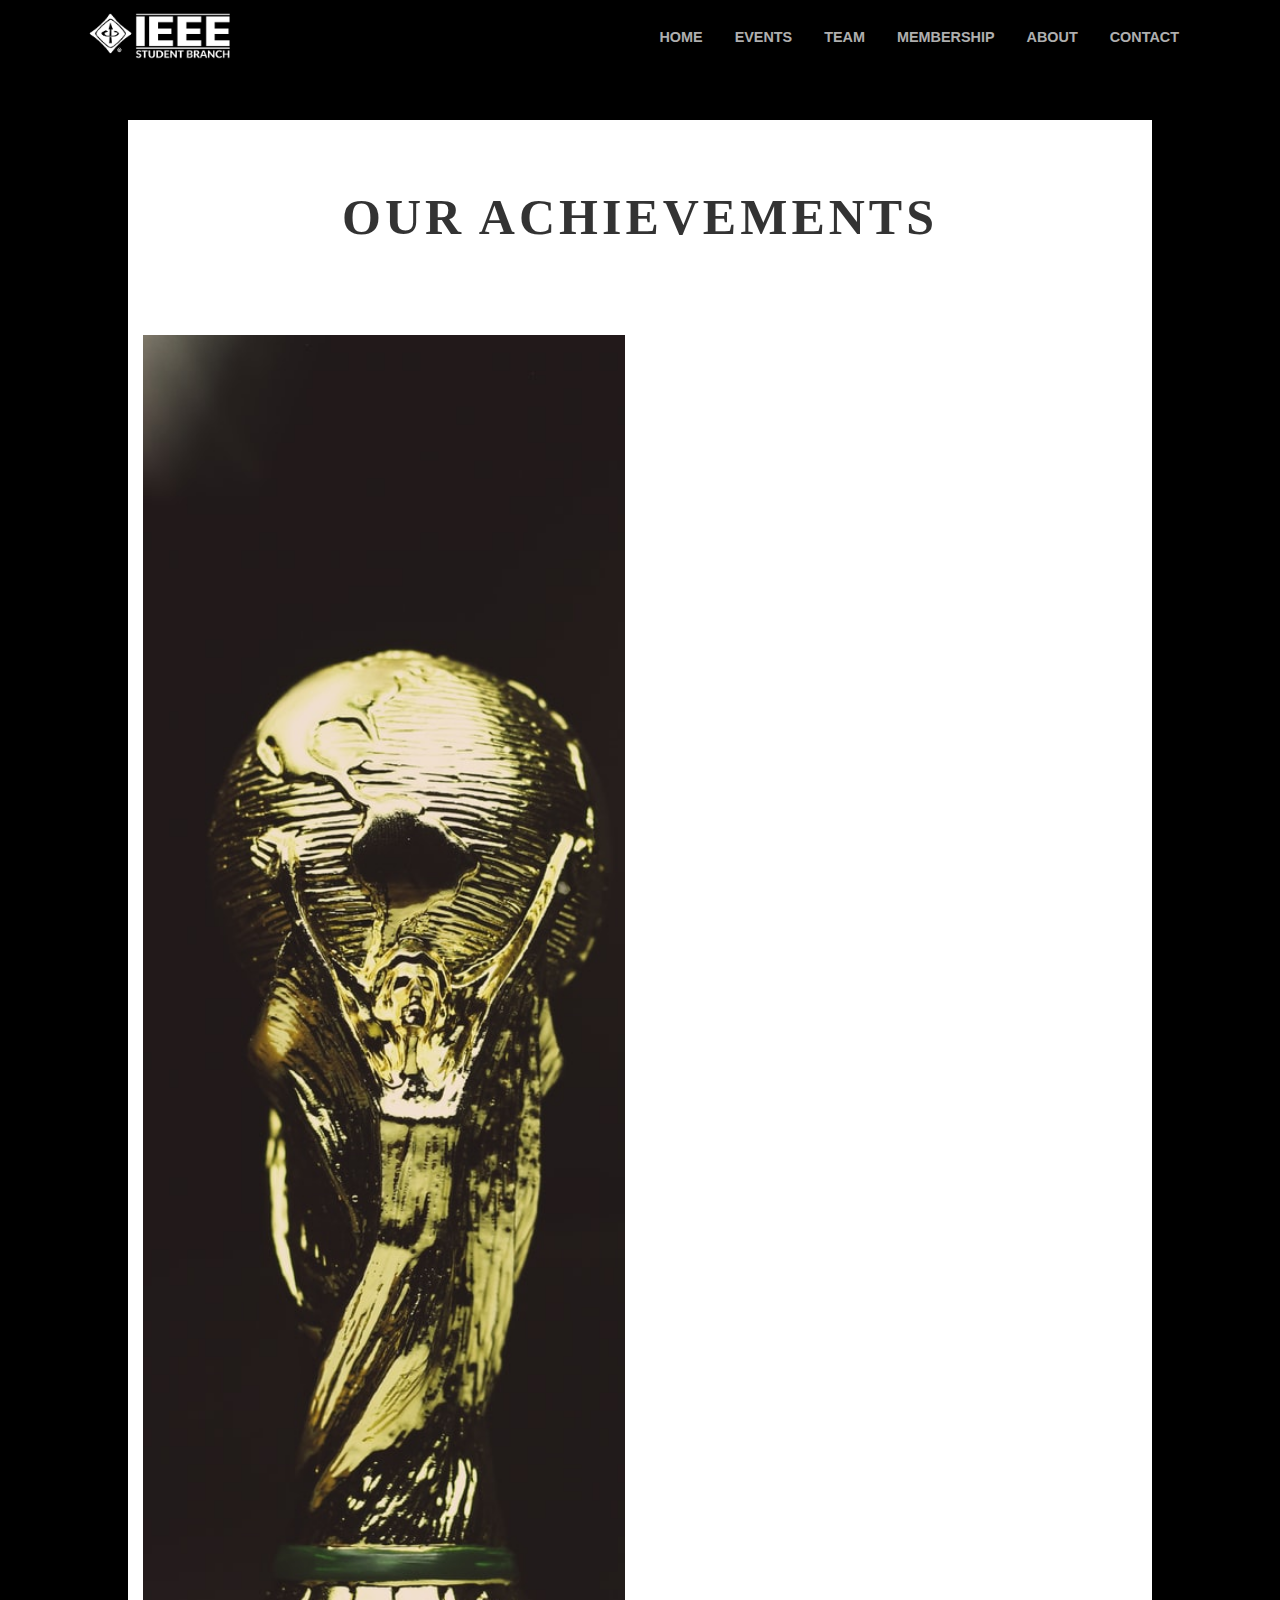
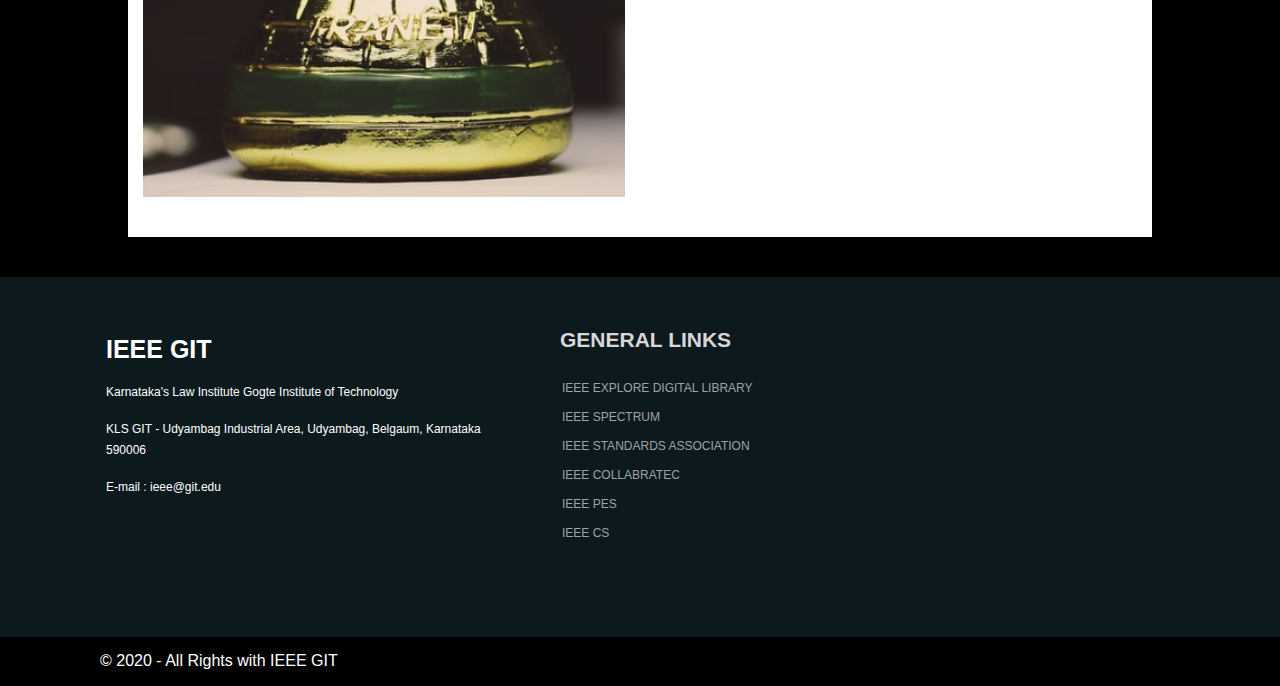
<file: pages/achivements.html>
<!DOCTYPE html>
<html lang="en">
    <head>
        <title>Achievement</title>
        <meta charset="utf-8" />
        <meta
            name="viewport"
            content="width=device-width, initial-scale=1, shrink-to-fit=no"
        />
        
        <link
            rel="stylesheet"
            href="https://stackpath.bootstrapcdn.com/bootstrap/4.3.1/css/bootstrap.min.css"
            integrity="sha384-ggOyR0iXCbMQv3Xipma34MD+dH/1fQ784/j6cY/iJTQUOhcWr7x9JvoRxT2MZw1T"
            crossorigin="anonymous"
        />
        <link rel="stylesheet" href="../css/style.css" />
        <link rel="stylesheet" href="../css/footer.css" />
        <link rel="stylesheet" href="../css/style-achivements.css" />
        <link href="../css/creative.min.css" rel="stylesheet" />
        
    </head>
    <body style="background-color: black;">
        <!-- ##################################### navbar ############################### -->
        <nav
            class="navbar navbar-expand-lg navbar-light fixed-top"
            id="mainNav"
        >
            <!--indicator-->
            <div id="indicator" class="indicator"></div>
            <div class="container" id>
                <a class="navbar-brand js-scroll-trigger" href="../index.html"
                    ><img src="../img/iit-ieee.png" width="150px" height="50px"
                /></a>
                <button
                    class="navbar-toggler navbar-toggler-right"
                    type="button"
                    data-toggle="collapse"
                    data-target="#navbarResponsive"
                    aria-controls="navbarResponsive"
                    aria-expanded="false"
                    aria-label="Toggle navigation"
                >
                    <span class="navbar-toggler-icon"></span>
                </button>
                <div class="collapse navbar-collapse" id="navbarResponsive">
                    <ul class="navbar-nav ml-auto">
                        <li class="nav-item">
                            <a
                                class="nav-link js-scroll-trigger"
                                href="../index.html"
                                >Home</a
                            >
                        </li>
                        <li class="nav-item">
                            <a
                                class="nav-link js-scroll-trigger"
                                href="./events.html"
                                >Events</a
                            >
                        </li>

                        <li class="nav-item">
                            <a
                                class="nav-link js-scroll-trigger"
                                href="./team.html"
                                >Team</a
                            >
                        </li>
                        <li class="nav-item">
                            <a
                                class="nav-link js-scroll-trigger"
                                href="./membership.html"
                                >Membership</a
                            >
                        </li>

                        <li class="nav-item">
                            <a
                                class="nav-link js-scroll-trigger"
                                href="./about.html"
                                >About</a
                            >
                        </li>

                        <li class="nav-item">
                            <a
                                class="nav-link js-scroll-trigger"
                                href="../index.html"
                                >Contact</a
                            >
                        </li>
                    </ul>
                </div>
            </div>
        </nav>
        <section class="achievements">
            <div class="container">
                <h2 class="header-achievement">Our Achievements</h2>
                <div class="row">
                    <div class="col-md-6 img-wrapper">
                        <img
                            src="../img/ach.jpg"
                            alt="our achievements"
                            class="achievement-img"
                        />
                    </div>
                    <div class="col-md-6">
                        <ul class="achievement-ul">
                            <li class="achievements-li">
                                Faculty from E&C Engg. and Computer Science
                                Engg. Dept. came together, formed a group to
                                access and submit technical papers in IEEE. the
                                group then took membership in this professional
                                body in 1980’s.
                            </li>
                            <li class="achievements-li">
                                To provide a common platform to faculties,
                                researchers and students, institute had
                                organised GITCON in 1990’s. This initiated
                                activities under the name of Technical Chapter
                                of IEEE in the academic year 1995-96.
                            </li>
                            <li class="achievements-li">
                                The MGA (Member and Geographic Activities) under
                                IEEE officially approved formation of a
                                professional student branch of KLS’s Gogte
                                Institute of Technology in the year 2003. The
                                <strong
                                    >IEEE Student Branch of Gogte Institute of
                                    Technology
                                </strong>
                                got its certificate dated 17th June 2003. This
                                was the first Professional Student Chapter of
                                the Institute.
                            </li>
                            <li class="achievements-li">
                                Since 2003, the student branch is an active
                                professional body serving the IEEE community and
                                the faculty and students of the institute. The
                                student branch has successfully organised
                                <strong>
                                    Student Symposiums
                                </strong>
                                named
                                <strong>
                                    INFINITY
                                </strong>
                                in
                                <strong>
                                    2004
                                </strong>
                                <strong>
                                    and PAANCHAJANYA (student branch’s technical
                                    annual flagship event) since 2006 till date.
                                </strong>
                            </li>
                            <li class="achievements-li">
                                In the academic year 2014-15, the student branch
                                received a grant of $300 from IEEE Headquarters
                                under the <strong> STAR Program. </strong> This
                                was for the events conducted for rural and urban
                                school girls, to motivate them to take up
                                science and engineering for a career.
                            </li>
                            <li class="achievements-li">
                                In the year 2015, the student branch celebrated
                                3 decades of its association with IEEE along
                                with completing 2 decades of holding the first
                                technical conference in the institute, and also
                                celebrated a decade (10 years) of organising
                                <strong>
                                    PAANCHAJANYA
                                </strong>
                                which became a popular name in the region and
                                few cities of the neighbouring states. The event
                                marked felicitating the pioneers of the
                                institute who initiated IEEE professional
                                activities: Dr. D. H. Rao; Shri. Hemant Kamat;
                                Dr. R. V. Kulkarni; Dr. G. R. Udupi and Prof.
                                Vineeta P. Gejji.
                            </li>
                            <li class="achievements-li">
                                In the year 2016, Student branch of KLS’s Gogte
                                Institute of Technology hosted the first North
                                Karnataka Student Young Professional and WIE
                                Congress (NKSYWC).
                            </li>
                            <li class="achievements-li">
                                Three professional members of the student
                                branch, Prof. Vineeta P. Gejji; Dr. N. S.
                                Sirdeshpande; Dr. D. B. Kulkarni have been
                                elevated as
                                <strong>
                                    SENIOR MEMBER
                                </strong>
                                to appreciate their contributions to IEEE.
                            </li>
                        </ul>
                    </div>
                </div>
            </div>
        </section>
        <!--footer start from here-->
        <footer>
            <div class="container">
                <div class="row">
                    <div class="col-md-5 col-sm-6 footerleft">
                        <div class="logofooter">IEEE GIT</div>
                        <p>
                            Karnataka's Law Institute Gogte Institute of
                            Technology
                        </p>
                        <p>
                            <i class="fa fa-map-pin"></i>KLS GIT - Udyambag
                            Industrial Area, Udyambag, Belgaum, Karnataka 590006
                        </p>

                        <p>
                            <i class="fa fa-envelope"></i> E-mail : ieee@git.edu
                        </p>
                    </div>
                    <div class="col-md-3 col-sm-6 paddingtop-bottom">
                        <h6 class="heading7">GENERAL LINKS</h6>
                        <ul class="footer-ul">
                            <li>
                                <a
                                    href="http://ieeexplore.ieee.org/Xplore/home.jsp"
                                >
                                    IEEE EXPLORE DIGITAL LIBRARY</a
                                >
                            </li>
                            <li>
                                <a href="http://spectrum.ieee.org/">
                                    IEEE SPECTRUM</a
                                >
                            </li>
                            <li>
                                <a href="http://standards.ieee.org/">
                                    IEEE STANDARDS ASSOCIATION</a
                                >
                            </li>

                            <li>
                                <a
                                    href="http://collabratec.ieee.org/?utm_source=mm_link&utm_campaign=coll&utm_medium=com&utm_term=Collabratec"
                                >
                                    IEEE COLLABRATEC</a
                                >
                            </li>
                            <li>
                                <a href="http://www.ieee-pels.org/">
                                    IEEE PES</a
                                >
                            </li>
                            <li>
                                <a
                                    href="http://www.computer.org/portal/site/ieeecs/index.jsp"
                                >
                                    IEEE CS</a
                                >
                            </li>
                        </ul>
                    </div>
                    <div class="col-md-4 col-sm-6 paddingtop-bottom">
                        <div id="footer" class="row">
                            <iframe
                                src="https://www.facebook.com/plugins/page.php?href=https%3A%2F%2Fwww.facebook.com%2Fieeeniec%2F&tabs=timeline&width=350&height=400&small_header=false&adapt_container_width=true&hide_cover=false&show_facepile=true&appId"
                                width="350"
                                height="310"
                                style="border: none; overflow: hidden;"
                                scrolling="no"
                                frameborder="0"
                                allowTransparency="true"
                            ></iframe>

                            <br />
                        </div>
                    </div>
                </div>
            </div>
        </footer>
        <!--footer start from here-->

        <div class="copyright">
            <div class="container">
                <div class="col-md-12">
                    <p>© 2020 - All Rights with IEEE GIT</p>
                </div>
                <div class="col-md-6"></div>
            </div>
        </div>

        <script
            src="https://code.jquery.com/jquery-3.3.1.slim.min.js"
            integrity="sha384-q8i/X+965DzO0rT7abK41JStQIAqVgRVzpbzo5smXKp4YfRvH+8abtTE1Pi6jizo"
            crossorigin="anonymous"
        ></script>
        <script
            src="https://cdnjs.cloudflare.com/ajax/libs/popper.js/1.14.7/umd/popper.min.js"
            integrity="sha384-UO2eT0CpHqdSJQ6hJty5KVphtPhzWj9WO1clHTMGa3JDZwrnQq4sF86dIHNDz0W1"
            crossorigin="anonymous"
        ></script>
        <script
            src="https://stackpath.bootstrapcdn.com/bootstrap/4.3.1/js/bootstrap.min.js"
            integrity="sha384-JjSmVgyd0p3pXB1rRibZUAYoIIy6OrQ6VrjIEaFf/nJGzIxFDsf4x0xIM+B07jRM"
            crossorigin="anonymous"
        ></script>
        <script src="../js/achivements.js"></script>
    </body>
</html>
</file>
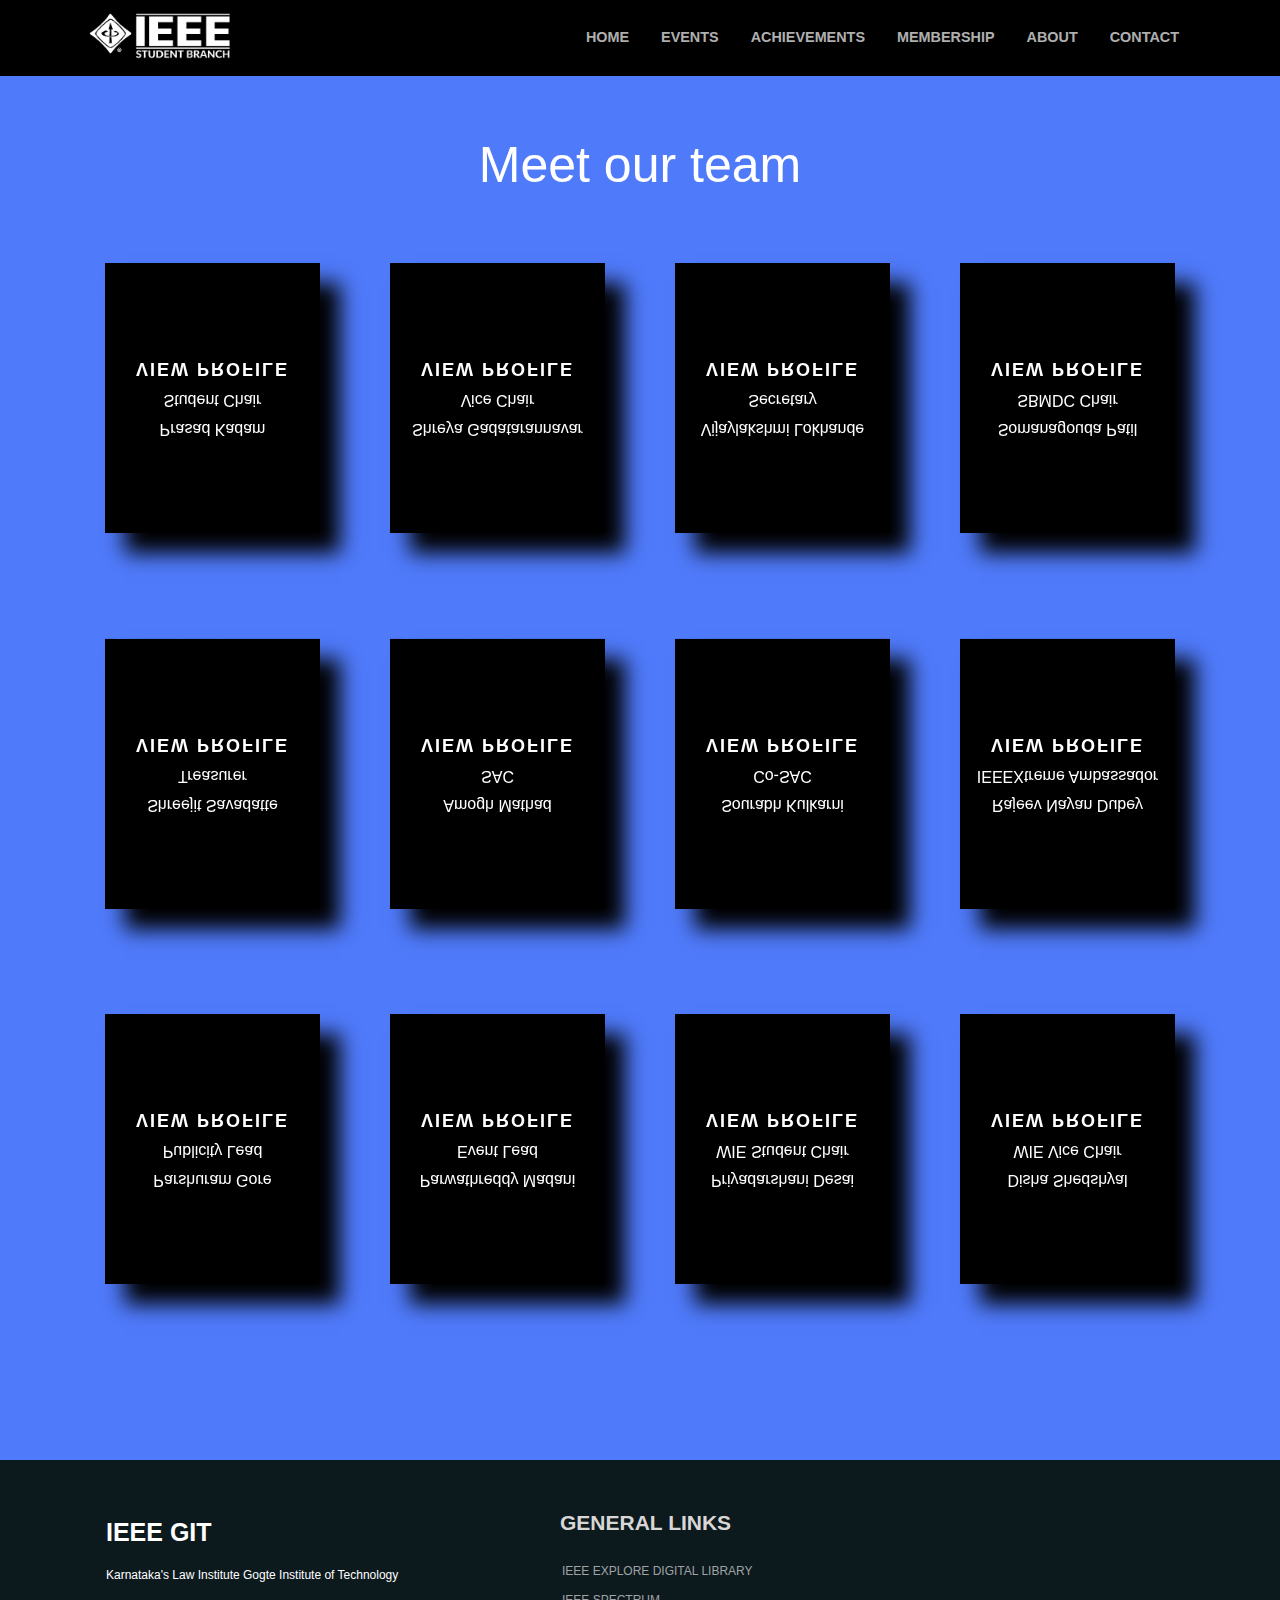
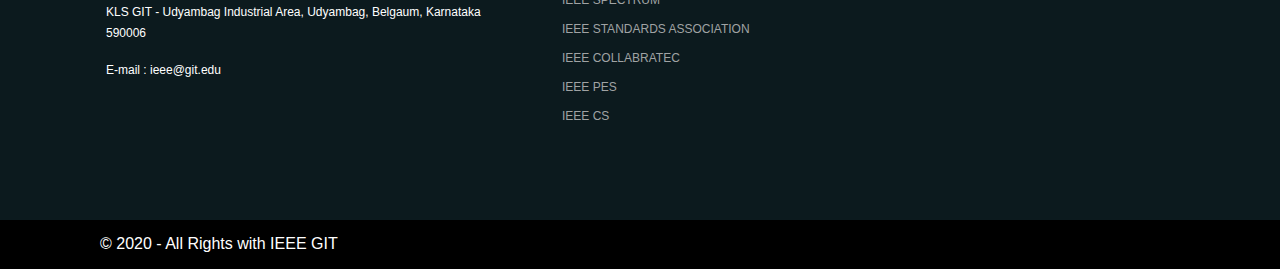
<file: pages/team.html>
<!DOCTYPE html>
<head>
    <title>Team</title>
    <meta name="viewport" content="width=device-width, initial-scale=1" />
    <link rel="stylesheet" href="../css/footer.css" />
    <link
        rel="stylesheet"
        href="https://stackpath.bootstrapcdn.com/bootstrap/4.3.1/css/bootstrap.min.css"
        integrity="sha384-ggOyR0iXCbMQv3Xipma34MD+dH/1fQ784/j6cY/iJTQUOhcWr7x9JvoRxT2MZw1T"
        crossorigin="anonymous"
    />
    <link rel="stylesheet" href="../css/style.css" />
    <link rel="stylesheet" type="text/css" href="../css/footer.css" />
    <link rel="stylesheet" href="../css/creative.min.css" />
    <link rel="stylesheet" href="../css/style-team.css" />
</head>
<body style="background: #4f7afa;">
    <nav class="navbar navbar-expand-lg navbar-light fixed-top" id="mainNav">
        <!--indicator-->
        <div id="indicator" class="indicator"></div>
        <div class="container" id>
            <a class="navbar-brand js-scroll-trigger" href="../index.html"
                ><img src="../img/iit-ieee.png" width="150px" height="50px"
            /></a>
            <button
                class="navbar-toggler navbar-toggler-right"
                type="button"
                data-toggle="collapse"
                data-target="#navbarResponsive"
                aria-controls="navbarResponsive"
                aria-expanded="false"
                aria-label="Toggle navigation"
            >
                <span class="navbar-toggler-icon"></span>
            </button>
            <div class="collapse navbar-collapse" id="navbarResponsive">
                <ul class="navbar-nav ml-auto">
                    <li class="nav-item">
                        <a
                            class="nav-link js-scroll-trigger"
                            href="../index.html"
                            >Home</a
                        >
                    </li>
                    <li class="nav-item">
                        <a
                            class="nav-link js-scroll-trigger"
                            href="./events.html"
                            >Events</a
                        >
                    </li>
                    <li class="nav-item">
                        <a
                            class="nav-link js-scroll-trigger"
                            href="./achivements.html"
                            >Achievements</a
                        >
                    </li>

                    <li class="nav-item">
                        <a
                            class="nav-link js-scroll-trigger"
                            href="./membership.html"
                            >Membership</a
                        >
                    </li>

                    <li class="nav-item">
                        <a
                            class="nav-link js-scroll-trigger"
                            href="./about.html"
                            >About</a
                        >
                    </li>

                    <li class="nav-item">
                        <a
                            class="nav-link js-scroll-trigger"
                            href="../index.html"
                            >Contact</a
                        >
                    </li>
                </ul>
            </div>
        </div>
    </nav>
    <section class="team">
        <div class="container">
            <h1 class="team-heading">
                Meet our team
            </h1>
            <div class="row">
                <div class="col-12 mb-5 col-sm-6 col-md-3">
                    <div class="card">
                        <div class="outer-card">
                            <div class="front-card">
                                <img
                                    src="../images/prasad.jpg"
                                    class="team-img"
                                    alt="Prasad Kadam"
                                />
                            </div>
                            <div class="back-card">
                                <div class="content">
                                    Prasad Kadam <br />
                                    Student Chair
                                    <a
                                        href="https://www.linkedin.com/in/prasad-kadam-67a0b0146/"
                                        class="team-profile"
                                        >view profile</a
                                    >
                                </div>
                            </div>
                        </div>
                    </div>
                </div>
                <div class="col-12 mb-5 col-sm-6 col-md-3">
                    <div class="card">
                        <div class="outer-card">
                            <div class="front-card">
                                <img
                                    src="../images/shreya.jpg"
                                    class="team-img"
                                    alt="Shreya Gadatarannavar"
                                />
                            </div>
                            <div class="back-card">
                                <div class="content">
                                    Shreya Gadatarannavar <br />
                                    Vice Chair
                                    <a
                                        href="https://www.linkedin.com/in/shreya-sg/"
                                        class="team-profile"
                                        >view profile</a
                                    >
                                </div>
                            </div>
                        </div>
                    </div>
                </div>
                <div class="col-12 mb-5 col-sm-6 col-md-3">
                    <div class="card">
                        <div class="outer-card">
                            <div class="front-card">
                                <img
                                    src="../images/secre.jpg"
                                    class="team-img"
                                    alt="Vijaylakshmi Lokhande"
                                />
                            </div>
                            <div class="back-card">
                                <div class="content">
                                    Vijaylakshmi Lokhande <br />
                                    Secretary
                                    <a
                                        href="https://www.linkedin.com/in/vijayalakshmi-lokhande-847a74171/"
                                        class="team-profile"
                                        >view profile</a
                                    >
                                </div>
                            </div>
                        </div>
                    </div>
                </div>
                <div class="col-12 mb-5 col-sm-6 col-md-3">
                    <div class="card">
                        <div class="outer-card">
                            <div class="front-card">
                                <img
                                    src="../images/soman.jpg"
                                    class="team-img"
                                    alt="Somangouda Patil"
                                />
                            </div>
                            <div class="back-card">
                                <div class="content">
                                    Somanagouda Patil<br />
                                    SBMDC Chair
                                    <a
                                        href="https://www.linkedin.com/in/somanagouda-patil-25a71916a/"
                                        class="team-profile"
                                        >view profile</a
                                    >
                                </div>
                            </div>
                        </div>
                    </div>
                </div>
            </div>
            <br /><br />
            <div class="row">
                <div class="col-12 mb-5 col-sm-6 col-md-3">
                    <div class="card">
                        <div class="outer-card">
                            <div class="front-card">
                                <img
                                    src="../images/shreejit.jpg"
                                    class="team-img"
                                    alt="Shreejit Savadatte"
                                />
                            </div>
                            <div class="back-card">
                                <div class="content">
                                    Shreejit Savadatte <br />
                                    Treasurer
                                    <a
                                        href="https://www.linkedin.com/in/shreejit-savadatte-aa820716a/"
                                        class="team-profile"
                                        >view profile</a
                                    >
                                </div>
                            </div>
                        </div>
                    </div>
                </div>
                <div class="col-12 mb-5 col-sm-6 col-md-3">
                    <div class="card">
                        <div class="outer-card">
                            <div class="front-card">
                                <img
                                    src="../images/sac.jpg"
                                    class="team-img"
                                    alt="Amogh Mathad"
                                />
                            </div>
                            <div class="back-card">
                                <div class="content">
                                    Amogh Mathad <br />
                                    SAC
                                    <a
                                        href="https://www.linkedin.com/in/amogh-mathad-4bb984173/"
                                        class="team-profile"
                                        >view profile</a
                                    >
                                </div>
                            </div>
                        </div>
                    </div>
                </div>
                <div class="col-12 mb-5 col-sm-6 col-md-3">
                    <div class="card">
                        <div class="outer-card">
                            <div class="front-card">
                                <img
                                    src="../images/co-sac.jpg"
                                    class="team-img"
                                    alt="Sourabh Kulkarni"
                                />
                            </div>
                            <div class="back-card">
                                <div class="content">
                                    Sourabh Kulkarni <br />
                                    Co-SAC
                                    <a
                                        href="https://www.linkedin.com/in/sourabh-kulkarni007/"
                                        class="team-profile"
                                        >view profile</a
                                    >
                                </div>
                            </div>
                        </div>
                    </div>
                </div>
                <div class="col-12 mb-5 col-sm-6 col-md-3">
                    <div class="card">
                        <div class="outer-card">
                            <div class="front-card">
                                <img
                                    src="../images/rajeev.jpg"
                                    class="team-img"
                                    alt="Rajeev Nayan Dubey"
                                />
                            </div>
                            <div class="back-card">
                                <div class="content">
                                    Rajeev Nayan Dubey <br />
                                    IEEEXtreme Ambassador
                                    <a
                                        href="https://www.linkedin.com/in/rajeevdubey2305/"
                                        class="team-profile"
                                        >view profile</a
                                    >
                                </div>
                            </div>
                        </div>
                    </div>
                </div>
            </div>
            <br /><br />
            <div class="row">
                <div class="col-12 mb-5 col-sm-6 col-md-3">
                    <div class="card">
                        <div class="outer-card">
                            <div class="front-card">
                                <img
                                    src="../images/Publicity-lead.jpg"
                                    class="team-img"
                                    alt="Parshuram Gore"
                                />
                            </div>
                            <div class="back-card">
                                <div class="content">
                                    Parshuram Gore <br />
                                    Publicity Lead
                                    <a
                                        href="https://www.linkedin.com/in/parshuram-gore-b2a97512b/"
                                        class="team-profile"
                                        >view profile</a
                                    >
                                </div>
                            </div>
                        </div>
                    </div>
                </div>
                <div class="col-12 mb-5 col-sm-6 col-md-3">
                    <div class="card">
                        <div class="outer-card">
                            <div class="front-card">
                                <img
                                    src="../images/event-lead.jpg"
                                    class="team-img"
                                    alt="Parwathreddy Madani"
                                />
                            </div>
                            <div class="back-card">
                                <div class="content">
                                    Parwathreddy Madani<br />
                                    Event Lead
                                    <a
                                        href="https://www.linkedin.com/in/parwath-reddy-300756185/"
                                        class="team-profile"
                                        >view profile</a
                                    >
                                </div>
                            </div>
                        </div>
                    </div>
                </div>
                <div class="col-12 mb-5 col-sm-6 col-md-3">
                    <div class="card">
                        <div class="outer-card">
                            <div class="front-card">
                                <img
                                    src="../images/priyadarshani.jpg"
                                    class="team-img"
                                    alt=" Priyadarshani Desai "
                                />
                            </div>
                            <div class="back-card">
                                <div class="content">
                                    Priyadarshani Desai <br />
                                    WIE Student Chair
                                    <a
                                        href="https://www.linkedin.com/in/priyadarshani-d-07891b185/"
                                        class="team-profile"
                                        >view profile</a
                                    >
                                </div>
                            </div>
                        </div>
                    </div>
                </div>
                <div class="col-12 mb-5 col-sm-6 col-md-3">
                    <div class="card">
                        <div class="outer-card">
                            <div class="front-card">
                                <img
                                    src="../images/disha.jpg"
                                    class="team-img"
                                    alt="Disha Shedshyal"
                                />
                            </div>
                            <div class="back-card">
                                <div class="content">
                                    Disha Shedshyal <br />
                                    WIE Vice Chair
                                    <a
                                        href="https://www.linkedin.com/in/disha-shedshyal-343437181/"
                                        class="team-profile"
                                        >view profile</a
                                    >
                                </div>
                            </div>
                        </div>
                    </div>
                </div>
            </div>
        </div>
    </section>
    <!--footer start from here-->
    <footer>
        <div class="container">
            <div class="row">
                <div class="col-md-5 col-sm-6 footerleft">
                    <div class="logofooter">IEEE GIT</div>
                    <p>
                        Karnataka's Law Institute Gogte Institute of Technology
                    </p>
                    <p>
                        <i class="fa fa-map-pin"></i>KLS GIT - Udyambag
                        Industrial Area, Udyambag, Belgaum, Karnataka 590006
                    </p>

                    <p><i class="fa fa-envelope"></i> E-mail : ieee@git.edu</p>
                </div>
                <div class="col-md-3 col-sm-6 paddingtop-bottom">
                    <h6 class="heading7">GENERAL LINKS</h6>
                    <ul class="footer-ul">
                        <li>
                            <a
                                href="http://ieeexplore.ieee.org/Xplore/home.jsp"
                            >
                                IEEE EXPLORE DIGITAL LIBRARY</a
                            >
                        </li>
                        <li>
                            <a href="http://spectrum.ieee.org/">
                                IEEE SPECTRUM</a
                            >
                        </li>
                        <li>
                            <a href="http://standards.ieee.org/">
                                IEEE STANDARDS ASSOCIATION</a
                            >
                        </li>

                        <li>
                            <a
                                href="http://collabratec.ieee.org/?utm_source=mm_link&utm_campaign=coll&utm_medium=com&utm_term=Collabratec"
                            >
                                IEEE COLLABRATEC</a
                            >
                        </li>
                        <li>
                            <a href="http://www.ieee-pels.org/"> IEEE PES</a>
                        </li>
                        <li>
                            <a
                                href="http://www.computer.org/portal/site/ieeecs/index.jsp"
                            >
                                IEEE CS</a
                            >
                        </li>
                    </ul>
                </div>
                <div class="col-md-4 col-sm-6 paddingtop-bottom">
                    <div id="footer" class="row">
                        <iframe
                            src="https://www.facebook.com/plugins/page.php?href=https%3A%2F%2Fwww.facebook.com%2Fieeeniec%2F&tabs=timeline&width=350&height=400&small_header=false&adapt_container_width=true&hide_cover=false&show_facepile=true&appId"
                            width="350"
                            height="310"
                            style="border: none; overflow: hidden;"
                            scrolling="no"
                            frameborder="0"
                            allowTransparency="true"
                        ></iframe>

                        <br />
                    </div>
                </div>
            </div>
        </div>
    </footer>
    <!--footer start from here-->

    <div class="copyright">
        <div class="container">
            <div class="col-md-12">
                <p>© 2020 - All Rights with IEEE GIT</p>
            </div>
            <div class="col-md-6"></div>
        </div>
    </div>

    <script
        src="https://code.jquery.com/jquery-3.3.1.slim.min.js"
        integrity="sha384-q8i/X+965DzO0rT7abK41JStQIAqVgRVzpbzo5smXKp4YfRvH+8abtTE1Pi6jizo"
        crossorigin="anonymous"
    ></script>
    <script
        src="https://cdnjs.cloudflare.com/ajax/libs/popper.js/1.14.7/umd/popper.min.js"
        integrity="sha384-UO2eT0CpHqdSJQ6hJty5KVphtPhzWj9WO1clHTMGa3JDZwrnQq4sF86dIHNDz0W1"
        crossorigin="anonymous"
    ></script>
    <script
        src="https://stackpath.bootstrapcdn.com/bootstrap/4.3.1/js/bootstrap.min.js"
        integrity="sha384-JjSmVgyd0p3pXB1rRibZUAYoIIy6OrQ6VrjIEaFf/nJGzIxFDsf4x0xIM+B07jRM"
        crossorigin="anonymous"
    ></script>
    <script src="../js/team.js"></script>
</body>
</file>
<file: css/footer.css>
@import url("https://fonts.googleapis.com/css?family=Open + Sans:400, 700, 300");
footer {
    background-color: #0c1a1e;
    min-height: 350px;
    font-family: "Open Sans", sans-serif;
}
.footerleft {
    margin-top: 50px;
    padding: 0 36px;
}
.logofooter {
    margin-bottom: 10px;
    font-size: 25px;
    color: #fff;
    font-weight: 700;
}

.footerleft p {
    color: #fff;
    font-size: 12px !important;
    font-family: "Open Sans", sans-serif;
    margin-bottom: 15px;
}
.footerleft p i {
    width: 20px;
    color: #999;
}

.paddingtop-bottom {
    margin-top: 50px;
}
.footer-ul {
    list-style-type: none;
    padding-left: 0px;
    margin-left: 2px;
}
.footer-ul li {
    line-height: 29px;
    font-size: 12px;
}
.footer-ul li a {
    color: #a0a3a4;
    transition: color 0.2s linear 0s, background 0.2s linear 0s;
}
.footer-ul i {
    margin-right: 10px;
}
.footer-ul li a:hover {
    transition: color 0.2s linear 0s, background 0.2s linear 0s;
    color: #ff670f;
}

.icon-ul {
    list-style-type: none !important;
    margin: 0px;
    padding: 0px;
}
.icon-ul li {
    line-height: 75px;
    width: 100%;
    float: left;
}
.icon {
    float: left;
    margin-right: 5px;
}

.copyright {
    min-height: 40px;
    background-color: #000000;
}
.copyright p {
    text-align: left;
    color: #fff;
    padding: 10px 0;
    margin-bottom: 0px;
}
.heading7 {
    font-size: 21px;
    font-weight: 700;
    color: #d9d6d6;
    margin-bottom: 22px;
}
.post p {
    font-size: 12px;
    color: #fff;
    line-height: 20px;
}
.post p span {
    display: block;
    color: #8f8f8f;
}
.bottom_ul {
    list-style-type: none;
    float: right;
    margin-bottom: 0px;
}
.bottom_ul li {
    float: left;
    line-height: 40px;
}
.bottom_ul li:after {
    content: "/";
    color: #fff;
    margin-right: 8px;
    margin-left: 8px;
}
.bottom_ul li a {
    color: #fff;
    font-size: 12px;
}
@import url("https://fonts.googleapis.com/css?family=Open + Sans:400, 700, 300");
footer {
    background-color: #0c1a1e;
    min-height: 350px;
    font-family: "Open Sans", sans-serif;
}
.footerleft {
    margin-top: 50px;
    padding: 0 36px;
}
.logofooter {
    margin-bottom: 10px;
    font-size: 25px;
    color: #fff;
    font-weight: 700;
}

.footerleft p {
    color: #fff;
    font-size: 12px !important;
    font-family: "Open Sans", sans-serif;
    margin-bottom: 15px;
}
.footerleft p i {
    width: 20px;
    color: #999;
}

.paddingtop-bottom {
    margin-top: 50px;
}
.footer-ul {
    list-style-type: none;
    padding-left: 0px;
    margin-left: 2px;
}
.footer-ul li {
    line-height: 29px;
    font-size: 12px;
}
.footer-ul li a {
    color: #a0a3a4;
    transition: color 0.2s linear 0s, background 0.2s linear 0s;
}
.footer-ul i {
    margin-right: 10px;
}
.footer-ul li a:hover {
    transition: color 0.2s linear 0s, background 0.2s linear 0s;
    color: #ff670f;
}

.icon-ul {
    list-style-type: none !important;
    margin: 0px;
    padding: 0px;
}
.icon-ul li {
    line-height: 75px;
    width: 100%;
    float: left;
}
.icon {
    float: left;
    margin-right: 5px;
}

.copyright {
    min-height: 40px;
    background-color: #000000;
}
.copyright p {
    text-align: left;
    color: #fff;
    padding: 10px 0;
    margin-bottom: 0px;
}
.heading7 {
    font-size: 21px;
    font-weight: 700;
    color: #d9d6d6;
    margin-bottom: 22px;
}
.post p {
    font-size: 12px;
    color: #fff;
    line-height: 20px;
}
.post p span {
    display: block;
    color: #8f8f8f;
}
.bottom_ul {
    list-style-type: none;
    float: right;
    margin-bottom: 0px;
}
.bottom_ul li {
    float: left;
    line-height: 40px;
}
.bottom_ul li:after {
    content: "/";
    color: #fff;
    margin-right: 8px;
    margin-left: 8px;
}
.bottom_ul li a {
    color: #fff;
    font-size: 12px;
}
.a-nice-effect:hover {
    text-decoration: none;
    font-weight: inherit;
}
.burger-icon
{
    background:url(https://i.pinimg.com/736x/ee/c0/71/eec071442e9a1b8e017c5a7c1853b880.jpg);
}
</file>
<file: css/style-achivements.css>
/* ################################### indicator ############################# */
.indicator {
    background-color: blue;
    position: absolute;
    left: 0;
    top: 0;
    width: 0%;
    height: 100%;
    border-radius: 0 0 200px 0;
    z-index: -10000;
    transition: border-radius 0.3s, background-color 1s;
}
.corners {
    border-radius: 0;
}
/* ################################### achievements ############################# */
.achievements-li {
    list-style: none;
    line-height: 1.4;
    text-align: justify;
    font-family: open sans;
    font-size: 20px;
    border-bottom: 2px solid black;
    border-top: 2px solid black;
    opacity: 0;
}
.achievements-li + .achievements-li {
    margin-top: 30px;
}
.achievements {
    animation: fadein 1.5s ease-out;
    width: 80%;
    margin: 120px auto 40px;
    padding: 40px 0;
    background-color: white;
}
.header-achievement {
    font-size: 50px;
    font-weight: 600;
    text-transform: uppercase;
    letter-spacing: 4px;
    font-family: open sans;
    text-align: center;
    margin: 80px 0;
    margin-top: 20px;
}
.animation {
    animation: fadein 1s ease-out forwards;
}
.achievement-img {
    height: 100%;
    width: 100%;
    object-fit: cover;
}
.achievement-ul {
    padding: 0;
}
@keyframes fadein {
    from {
        opacity: 0;
    }
    to {
        opacity: 1;
    }
}
@media screen and (max-width: 774px) {
    .img-wrapper {
        margin-bottom: 40px;
    }
    .header-achievement {
        font-size: 40px;
    }
}
@media screen and (max-width: 654px) {
    .header-achievement {
        font-size: 30px;
    }
}
@media screen and (max-width: 522px) {
    .header-achievement {
        font-size: 20px;
        margin-bottom: 40px;
    }
}
/* ################################## membership home ################################### */
.achievement-home-heading,
.events-home-heading {
    text-align: center;
    font-family: open sans;
    font-size: 50px;
    font-weight: 600;
    text-transform: uppercase;
    letter-spacing: 4px;
    color: white;
}
.achievements-home {
    padding-top: 0;
}
.achievement-home-li {
    list-style: none;
    transition: opacity 1s;
    padding: 30px 0;
    opacity: 0;
    grid-column: 1 / 2;
    grid-row: 1/2;
    visibility: hidden;
    line-height: 1.4;
    text-align: left;
    font-family: open sans;
    font-size: 20px;
    color: white;
    border-bottom: 2px solid white;
    border-top: 2px solid white;
}
.whole-achievements-home-wrapper {
    margin: 0 30px;
}
.slideshow-wrapper {
    display: grid;
    grid-template-columns: 10% 80% 10%;
    grid-template-rows: 150px;
}
.active-li {
    opacity: 1;
    width: 100%;
    visibility: visible;
}
.tt-upper {
    text-transform: uppercase;
    letter-spacing: 4px;
}
.achievement-home-li-long {
    font-size: 18px;
}
.left-arrow,
.right-arrow {
    height: 100%;
    display: flex;
    width: 100%;
    align-items: center;
    cursor: pointer;
    transition: background-color 0.5s ease-out;
    grid-column: 1 / 2;
    border-radius: 20px 0 0 20px;
    justify-content: center;
    color: white;
    font-size: 40px;
}

.right-arrow {
    grid-column: 3 / 4;
    border-radius: 0 20px 20px 0;
}
.left-arrow:hover,
.right-arrow:hover {
    background-color: rgba(255, 255, 255, 0.1);
}
.achievement-home-ul {
    padding: 150px 0;
    grid-column: 2/ 3;
    height: 100%;
    display: grid;
    grid-template-rows: 150px;
    grid-template-columns: 100%;
    width: 100%;
    padding: 0 20px;
}
.btn-nice-effect {
    display: block;
    margin: 0 auto;
    border: 0;
    text-align: center;
    outline: 0;
    color: white;
    text-transform: uppercase;
    letter-spacing: 4px;
    position: relative;
    z-index: 1;
    font-size: 20px;
    transition: color 0.5s 0.2s;
    font-weight: 600;
    background-color: transparent;
    border: 2px solid blue;
    overflow: hidden;
    padding: 10px 60px;
}
.btn-nice-effect::after {
    content: "";
    position: absolute;
    top: 0;
    left: 0;
    bottom: 0;
    right: 0;
    height: 100%;
    z-index: -1;
    width: 100%;
    transition: transform 0.5s;
    background-color: blue;
    transform: scale(0);
}
.btn-nice-effect:hover::after {
    transform: scale(1);
}
.btn-nice-effect:hover {
    color: white;
}
@media screen and (max-width: 1090px) {
    .achievement-home-li {
        font-size: 15px;
    }
    .portfolio-box-mine {
        margin: 0 20px 20px;
    }
    .achievement-home-li-long {
        font-size: 12px;
    }
    .achievement-home-heading,
    .events-home-heading,
    .team-home-heading {
        font-size: 40px;
    }
}
@media screen and (max-width: 586px) {
    .achievement-home-li {
        font-size: 12px;
    }
    .achievement-home-li-long {
        font-size: 10px;
    }
    .portfolio-box-mine {
        margin: 20px 0;
    }
    .achievement-home-heading,
    .events-home-heading,
    .team-home-heading {
        font-size: 30px;
    }
}
@media screen and (max-width: 379px) {
    .achievement-home-li {
        font-size: 10px;
    }
    .content {
        font-size: 10px;
    }
    .content a {
        font-size: 10px;
    }
    .achievement-home-li-long {
        font-size: 8px;
    }
    .achievement-home-heading,
    .events-home-heading,
    .team-home-heading {
        font-size: 20px;
    }
}
iframe {
    width: 100%;
}
</file>
<file: css/style-team.css>
/* ################################### indicator ############################# */
.indicator {
    background-color: blue;
    position: absolute;
    left: 0;
    top: 0;
    width: 0%;
    height: 100%;
    border-radius: 0 0 200px 0;
    z-index: -10000;
    transition: border-radius 0.3s, background-color 1s;
}
.corners {
    border-radius: 0;
}
/* ################################## about ############################ */
.outer-card {
    height: 30vh;
    -ms-transform-style: preserve-3d;
    transform-style: preserve-3d;
    -webkit-transform-style: preserve-3d;
    box-shadow: 20px 20px 20px black;
    transition: 800ms ease-out transform, 800ms box-shadow ease-out;
}
.card {
    background-color: transparent;
    perspective: 400px;
    border: 0;
    margin: 0 20px;
    object-fit: cover;
}
.front-card {
    height: 100%;
    -webkit-backface-visibility: hidden;
    backface-visibility: hidden;
}
.back-card {
    position: relative;
    transform: rotateX(-180deg);
}
.card:hover .outer-card {
    transform: rotateX(-180deg);
    box-shadow: none;
}
.team-img {
    width: 100%;
    height: 100%;
}
.content {
    position: absolute;
    color: white;
    text-align: center;
    background-color: black;
    width: 100%;
    flex-direction: column;
    justify-content: center;
    align-items: center;
    display: flex;
    height: 30vh;
}
.team-profile {
    font-size: 18px;
    z-index: 20;
    letter-spacing: 2px;
    text-transform: uppercase;
    color: white;
    font-weight: 600;
    transition: color 0.5s;
}
.team-profile:hover {
    color: #4f7afa;
    text-decoration: none;
}
/* ####################### Home page team ########################## */
.team-home-heading {
    text-align: center;
    font-weight: 600;
    font-size: 60px;
    color: white;
    margin: 30px 0;
}
section.team-home {
    padding-top: 0;
    padding-bottom: 0;
}
@media screen and (max-width: 1090px) {
    .team-home-heading {
        font-size: 40px;
    }
    .content {
        font-size: 15px;
    }
    .content a {
        font-size: 15px;
    }
}
.team-heading {
    color: white;
    font-size: 50px;
    text-align: center;
    margin-bottom: 60px;
}
@media screen and (max-width: 586px) {
    .team-home-heading {
        font-size: 30px;
    }
}
@media screen and (max-width: 379px) {
    .team-home-heading {
        font-size: 20px;
    }
    .content {
        font-size: 10px;
    }
    .content a {
        font-size: 10px;
    }
    .team-heading {
        font-size: 40px;
    }
}
</file>
<file: css/creative.min.css>
body,
html {
    width: 100%;
    height: 100%;
}
body {
    font-family: Merriweather, "Helvetica Neue", Arial, sans-serif;
}
hr {
    max-width: 50px;
    border-width: 3px;
    border-color: #fff;
}
hr.light {
    border-color: #fff;
}
a {
    color: #f05f40;
    -webkit-transition: all 0.2s;
    -moz-transition: all 0.2s;
    transition: all 0.2s;
}
a:hover {
    color: #f05f40;
}
h1,
h2,
h3,
h4,
h5,
h6 {
    font-family: "Open Sans", "Helvetica Neue", Arial, sans-serif;
}
.bg-primary {
    background-color: #191717 !important;
}
.bg-dark {
    background-color: #212529 !important;
}
.text-faded {
    color: rgba(255, 255, 255, 0.7);
}
section {
    padding: 8rem 0;
}
.section-heading {
    margin-top: 0;
}
::-moz-selection {
    color: #fff;
    background: #212529;
    text-shadow: none;
}
::selection {
    color: #fff;
    background: #212529;
    text-shadow: none;
}
img::selection {
    color: #fff;
    background: 0 0;
}
img::-moz-selection {
    color: #fff;
    background: 0 0;
}
#mainNav {
    background-color: black;
    font-family: "Open Sans", "Helvetica Neue", Arial, sans-serif;
    -webkit-transition: all 0.2s;
    -moz-transition: all 0.2s;
    transition: all 0.2s;
}
#mainNav .navbar-brand {
    font-weight: 700;
    text-transform: uppercase;
    color: #f05f40;
    font-family: "Open Sans", "Helvetica Neue", Arial, sans-serif;
}
#mainNav .navbar-brand:focus,
#mainNav .navbar-brand:hover {
    color: #f05f40;
}
#mainNav .navbar-nav > li.nav-item > a.nav-link,
#mainNav .navbar-nav > li.nav-item > a.nav-link:focus {
    font-size: 0.9rem;
    font-weight: 700;
    text-transform: uppercase;
    color:white;
}
#mainNav .navbar-nav > li.nav-item > a.nav-link:focus:hover,
#mainNav .navbar-nav > li.nav-item > a.nav-link:hover {
    color: #f05f40;
}
#mainNav .navbar-nav > li.nav-item > a.nav-link.active,
#mainNav .navbar-nav > li.nav-item > a.nav-link:focus.active {
    /* color: #f05f40!important; */
    background-color: transparent;
}
#mainNav .navbar-nav > li.nav-item > a.nav-link.active:hover,
#mainNav .navbar-nav > li.nav-item > a.nav-link:focus.active:hover {
    background-color: transparent;
}
@media (min-width: 992px) {
    #mainNav {
        border-color: transparent;
        background-color: black;
    }
    #mainNav .navbar-brand {
        color: rgba(255, 255, 255, 0.7);
    }
    #mainNav .navbar-brand:focus,
    #mainNav .navbar-brand:hover {
        color: #fff;
    }
    #mainNav .navbar-nav > li.nav-item > a.nav-link {
        padding: 0.5rem 1rem;
    }
    #mainNav .navbar-nav > li.nav-item > a.nav-link,
    #mainNav .navbar-nav > li.nav-item > a.nav-link:focus {
        color: rgba(255, 255, 255, 0.7);
    }
    #mainNav .navbar-nav > li.nav-item > a.nav-link:focus:hover,
    #mainNav .navbar-nav > li.nav-item > a.nav-link:hover {
        color: #fff;
    }
    /* #mainNav.navbar-shrink {
		background-image: -webkit-linear-gradient(150deg, #191717 77%, #c52225 75%);
		
		
	} */
    #mainNav.navbar-shrink .navbar-brand {
        color: #f05f40;
    }
    #mainNav.navbar-shrink .navbar-brand:focus,
    #mainNav.navbar-shrink .navbar-brand:hover {
        color: #f05f40;
    }
    #mainNav.navbar-shrink .navbar-nav > li.nav-item > a.nav-link,
    #mainNav.navbar-shrink .navbar-nav > li.nav-item > a.nav-link:focus {
        color: #fff;
    }
}
header.masthead {
    padding-top: 10rem;
    padding-bottom: calc(10rem - 56px);
    background-image: url(https://images.unsplash.com/photo-1595975644831-f8b6b8aa4036?ixlib=rb-1.2.1&auto=format&fit=crop&w=1051&q=80);
    background-position: center center;
    -webkit-background-size: cover;
    -moz-background-size: cover;
    -o-background-size: cover;
    background-size: cover;
}
header.masthead hr {
    margin-top: 30px;
    margin-bottom: 30px;
}
header.masthead h1 {
    font-size: 2rem;
}
header.masthead p {
    font-weight: 300;
}
@media (min-width: 768px) {
    header.masthead p {
        font-size: 1.15rem;
    }
}
@media (min-width: 992px) {
    header.masthead {
        height: 100vh;
        min-height: 650px;
        padding-top: 0;
        padding-bottom: 0;
    }
    header.masthead h1 {
        font-size: 3rem;
    }
}
@media (min-width: 1200px) {
    header.masthead h1 {
        font-size: 4rem;
    }
}
.service-box {
    max-width: 400px;
}
.portfolio-box {
    position: relative;
    display: block;
    max-width: 650px;
    margin: 0 auto;
}
.portfolio-box .portfolio-box-caption {
    position: absolute;
    bottom: 0;
    display: block;
    width: 100%;
    height: 100%;
    text-align: center;
    opacity: 0;
    color: #fff;
    background: rgba(3, 32, 252, 0.7);
    -webkit-transition: all 0.2s;
    -moz-transition: all 0.2s;
    transition: all 0.2s;
}
.portfolio-box .portfolio-box-caption .portfolio-box-caption-content {
    position: absolute;
    top: 50%;
    width: 100%;
    transform: translateY(-50%);
    text-align: center;
}
.portfolio-box
    .portfolio-box-caption
    .portfolio-box-caption-content
    .project-category,
.portfolio-box
    .portfolio-box-caption
    .portfolio-box-caption-content
    .project-name {
    padding: 0 15px;
    font-family: "Open Sans", "Helvetica Neue", Arial, sans-serif;
}
.portfolio-box
    .portfolio-box-caption
    .portfolio-box-caption-content
    .project-category {
    font-size: 14px;
    font-weight: 600;
    text-transform: uppercase;
}
.portfolio-box
    .portfolio-box-caption
    .portfolio-box-caption-content
    .project-name {
    font-size: 18px;
}
.portfolio-box:hover .portfolio-box-caption {
    opacity: 1;
}
.portfolio-box:focus {
    outline: 0;
}
@media (min-width: 768px) {
    .portfolio-box
        .portfolio-box-caption
        .portfolio-box-caption-content
        .project-category {
        font-size: 16px;
    }
    .portfolio-box
        .portfolio-box-caption
        .portfolio-box-caption-content
        .project-name {
        font-size: 22px;
    }
}
.text-primary {
    color: #c52225 !important;
}
.btn {
    background-color: #c52225;
    font-weight: 700;
    text-transform: uppercase;
    border: none;
    border-radius: 300px;
    font-family: "Open Sans", "Helvetica Neue", Arial, sans-serif;
}
.btn-xl {
    padding: 1rem 2rem;
}
.btn-primary {
    background-color: #c52225;
    border-color: #f05f40;
}
.btn-primary:active,
.btn-primary:focus,
.btn-primary:hover {
    color: #fff;
    background-color: #ee4b28 !important;
}
.btn-primary:active,
.btn-primary:focus {
    box-shadow: 0 0 0 0.2rem rgba(240, 95, 64, 0.5) !important;
}
/* ##################################### events page ######################################### */
@media screen and (max-width: 992px) {
    .portfolio-box {
        margin: 20px;
    }
}
</file>
